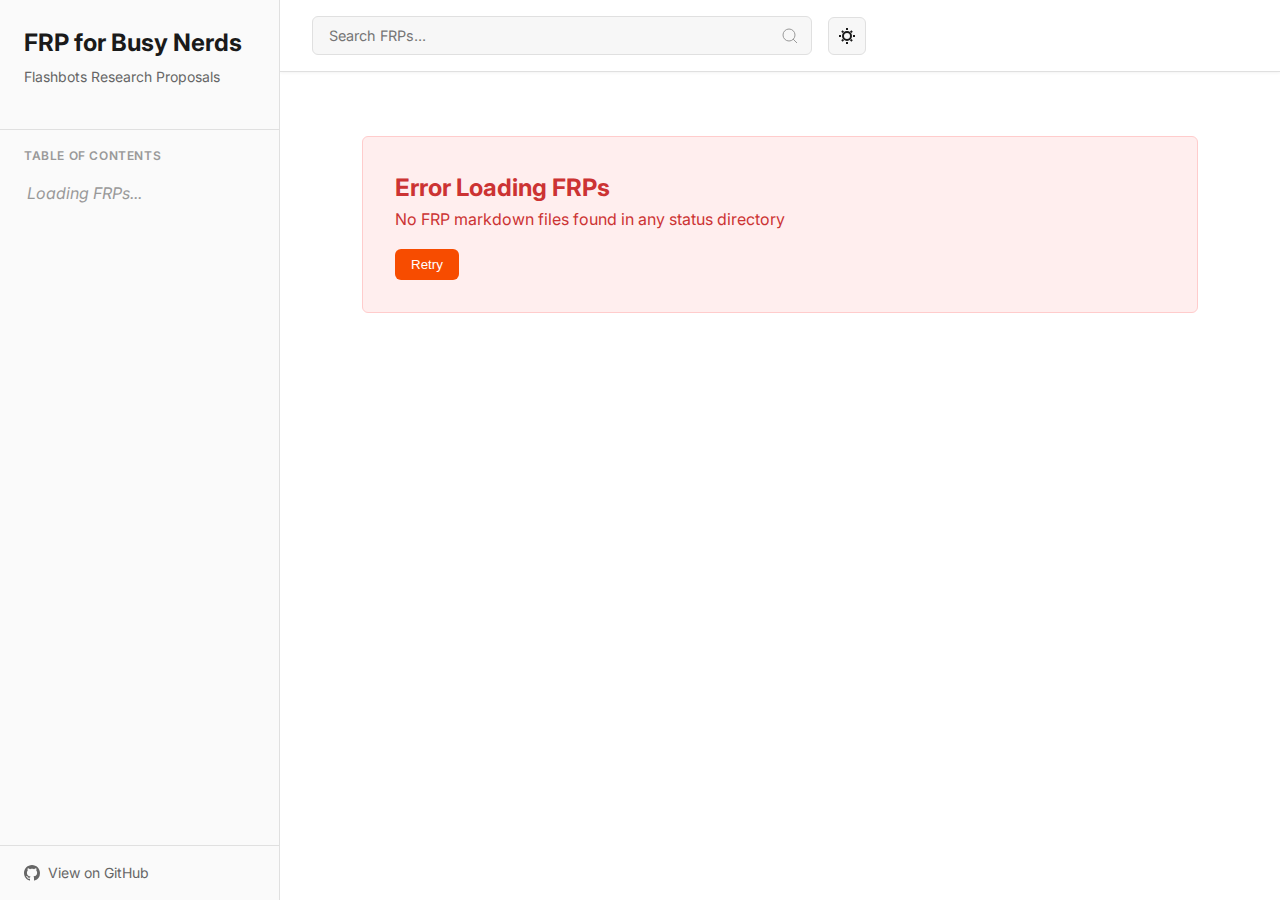
<file: index.html>
<!DOCTYPE html>
<html lang="en">
<head>
    <meta charset="UTF-8">
    <meta name="viewport" content="width=device-width, initial-scale=1.0">
    <title>FRP for Busy Nerds - Flashbots Research Proposals</title>
    <link rel="stylesheet" href="styles.css">
    <link rel="preconnect" href="https://fonts.googleapis.com">
    <link rel="preconnect" href="https://fonts.gstatic.com" crossorigin>
    <link href="https://fonts.googleapis.com/css2?family=Inter:wght@300;400;500;600;700&family=JetBrains+Mono:wght@400;500&display=swap" rel="stylesheet">
</head>
<body>
    <div class="container">
        <!-- Sidebar -->
        <aside class="sidebar" id="sidebar">
            <div class="sidebar-header">
                <h1 class="book-title">FRP for Busy Nerds</h1>
                <p class="book-subtitle">Flashbots Research Proposals</p>
                <button class="sidebar-toggle" id="sidebarToggle" aria-label="Toggle sidebar">
                    <span></span>
                    <span></span>
                    <span></span>
                </button>
            </div>
            <nav class="sidebar-nav">
                <div class="nav-section">
                    <h2 class="nav-section-title">Table of Contents</h2>
                    <ul class="nav-list" id="navList">
                        <li class="nav-item loading">
                            <span>Loading FRPs...</span>
                        </li>
                    </ul>
                </div>
            </nav>
            <div class="sidebar-footer">
                <a href="https://github.com/flashbots/mev-research" target="_blank" rel="noopener noreferrer" class="github-link">
                    <svg width="16" height="16" viewBox="0 0 16 16" fill="currentColor">
                        <path d="M8 0C3.58 0 0 3.58 0 8c0 3.54 2.29 6.53 5.47 7.59.4.07.55-.17.55-.38 0-.19-.01-.82-.01-1.49-2.01.37-2.53-.49-2.69-.94-.09-.23-.48-.94-.82-1.13-.28-.15-.68-.52-.01-.53.63-.01 1.08.58 1.23.82.72 1.21 1.87.87 2.33.66.07-.52.28-.87.51-1.07-1.78-.2-3.64-.89-3.64-3.95 0-.87.31-1.59.82-2.15-.08-.2-.36-1.02.08-2.12 0 0 .67-.21 2.2.82.64-.18 1.32-.27 2-.27.68 0 1.36.09 2 .27 1.53-1.04 2.2-.82 2.2-.82.44 1.1.16 1.92.08 2.12.51.56.82 1.27.82 2.15 0 3.07-1.87 3.75-3.65 3.95.29.25.54.73.54 1.48 0 1.07-.01 1.93-.01 2.2 0 .21.15.46.55.38A8.012 8.012 0 0 0 16 8c0-4.42-3.58-8-8-8z"/>
                    </svg>
                    View on GitHub
                </a>
            </div>
        </aside>

        <!-- Main Content -->
        <main class="content" id="content">
            <div class="content-header">
                <button class="mobile-sidebar-toggle" id="mobileSidebarToggle" aria-label="Toggle sidebar">
                    <span></span>
                    <span></span>
                    <span></span>
                </button>
                <div class="search-container">
                    <input type="search" id="searchInput" placeholder="Search FRPs..." class="search-input">
                    <svg class="search-icon" width="20" height="20" viewBox="0 0 20 20" fill="none" stroke="currentColor">
                        <circle cx="9" cy="9" r="6"></circle>
                        <path d="m17 17-4-4"></path>
                    </svg>
                </div>
                <button class="theme-toggle" id="themeToggle" aria-label="Toggle dark mode">
                    <svg class="theme-icon sun-icon" width="20" height="20" viewBox="0 0 20 20" fill="none" stroke="currentColor" stroke-width="2">
                        <circle cx="10" cy="10" r="4"></circle>
                        <path d="M10 2v2M10 16v2M4.93 4.93l1.41 1.41M13.66 13.66l1.41 1.41M2 10h2M16 10h2M4.93 15.07l1.41-1.41M13.66 6.34l1.41-1.41"></path>
                    </svg>
                    <svg class="theme-icon moon-icon" width="20" height="20" viewBox="0 0 20 20" fill="none" stroke="currentColor" stroke-width="2">
                        <path d="M17.5 11.5c-1.5 0-2.5-1-2.5-2.5s1-2.5 2.5-2.5c.5 0 1 .2 1.5.5.5.3 1 .8 1 1.5s-.5 1.2-1 1.5c-.5.3-1 .5-1.5.5zM10 2.5c-4.1 0-7.5 3.4-7.5 7.5s3.4 7.5 7.5 7.5 7.5-3.4 7.5-7.5S14.1 2.5 10 2.5z"></path>
                    </svg>
                </button>
            </div>
            <article class="article" id="article">
                <div class="welcome-screen">
                    <h1>FRP for Busy Nerds</h1>
                    <p class="intro-text">
                        A comprehensive collection of Flashbots Research Proposals (FRPs).
                    </p>
                    
                    <div class="motivation-section">
                        <h2>Why This Exists</h2>
                        <div class="motivation-content">
                            <p>
                                FRPs are important, but they are not easy to follow.
                            </p>
                            <p>
                                Today, most FRPs live in scattered places: specs, forum posts, PDFs, GitHub comments, and side discussions that assume deep prior context. The information is there, but it's fragmented, dense, and time-consuming to piece together. For someone trying to understand what an FRP is really proposing, why it exists, and whether it matters, the barrier is unnecessarily high.
                            </p>
                            <p>
                                This exists to curate, not rewrite.
                            </p>
                            <p>
                                I'm not proposing new ideas or altering existing ones. Instead, I'm collecting what already exists and organizing it into a clear, readable structure. Each piece pulls together the motivation, core mechanism, risks, and tradeoffs of an FRP from its original sources and presents them in one place, without forcing readers to chase links or decode specs on their own.
                            </p>
                            <p>
                                The goal is to make FRPs legible.
                            </p>
                            <p>
                                By reducing the cognitive overhead required to understand a proposal, this series aims to help more researchers, builders, and operators quickly evaluate what's being proposed and why. FRPs influence protocol design, incentives, and market structure. When they're hard to read, fewer people engage. When they're easier to navigate, better questions get asked and better decisions follow.
                            </p>
                            <p>
                                This is a curation effort for busy nerds: high-signal summaries, grounded in primary sources, designed to help you understand the landscape without losing days to fragmentation.
                            </p>
                        </div>
                    </div>

                    <div class="author-section">
                        <h2>About the Author</h2>
                        <div class="author-content">
                            <p>
                                <strong>wisdom.</strong> 19. rust, protocol research, tooling, and MEV. digging into blockchain data.
                            </p>
                            <p style="margin-top: 1rem;">
                                <a href="https://x.com/oxwizzdom" target="_blank" rel="noopener noreferrer" style="color: var(--link-color); text-decoration: none; margin-right: 1rem;">x: oxwizzdom</a>
                                <a href="https://t.me/oxwizzdom" target="_blank" rel="noopener noreferrer" style="color: var(--link-color); text-decoration: none;">telegram: @oxwizzdom</a>
                            </p>
                        </div>
                    </div>
                    <p class="loading-status" id="loadingStatus">Loading FRPs...</p>
                </div>
            </article>
        </main>
    </div>

    <script src="app.js"></script>
</body>
</html>
</file>
<file: styles.css>
:root {
    --bg-primary: #ffffff;
    --bg-secondary: #f7f7f7;
    --bg-sidebar: #fafafa;
    --text-primary: #1a1a1a;
    --text-secondary: #666666;
    --text-muted: #999999;
    --border-color: #e0e0e0;
    --accent-color: #f74c00;
    --accent-hover: #d64000;
    --link-color: #0066cc;
    --link-hover: #0052a3;
    --code-bg: #f5f5f5;
    --code-border: #e0e0e0;
    --shadow: 0 2px 8px rgba(0, 0, 0, 0.1);
    --sidebar-width: 280px;
    --header-height: 60px;
}

[data-theme="dark"] {
    --bg-primary: #282c34;
    --bg-secondary: #21252b;
    --bg-sidebar: #2c313c;
    --text-primary: #abb2bf;
    --text-secondary: #828997;
    --text-muted: #5c6370;
    --border-color: #3e4451;
    --accent-color: #e06c75;
    --accent-hover: #ff8787;
    --link-color: #61afef;
    --link-hover: #528bcc;
    --code-bg: #21252b;
    --code-border: #3e4451;
    --shadow: 0 2px 8px rgba(0, 0, 0, 0.4);
}

* {
    margin: 0;
    padding: 0;
    box-sizing: border-box;
}

body {
    font-family: 'Inter', -apple-system, BlinkMacSystemFont, 'Segoe UI', Roboto, Oxygen, Ubuntu, Cantarell, sans-serif;
    color: var(--text-primary);
    background-color: var(--bg-primary);
    line-height: 1.6;
    -webkit-font-smoothing: antialiased;
    -moz-osx-font-smoothing: grayscale;
}

.container {
    display: flex;
    min-height: 100vh;
}

/* Sidebar Styles */
.sidebar {
    width: var(--sidebar-width);
    background-color: var(--bg-sidebar);
    border-right: 1px solid var(--border-color);
    display: flex;
    flex-direction: column;
    position: fixed;
    left: 0;
    top: 0;
    height: 100vh;
    overflow-y: auto;
    z-index: 1000;
    transition: transform 0.3s ease;
}

.sidebar.hidden {
    transform: translateX(-100%);
}

.sidebar-header {
    padding: 1.5rem;
    border-bottom: 1px solid var(--border-color);
    position: sticky;
    top: 0;
    background-color: var(--bg-sidebar);
    z-index: 10;
}

.book-title {
    font-size: 1.5rem;
    font-weight: 700;
    color: var(--text-primary);
    margin-bottom: 0.25rem;
}

.book-subtitle {
    font-size: 0.875rem;
    color: var(--text-secondary);
    margin-bottom: 1rem;
}

.sidebar-toggle {
    display: none;
    background: none;
    border: none;
    cursor: pointer;
    padding: 0.5rem;
    flex-direction: column;
    gap: 4px;
}

.sidebar-toggle span {
    width: 20px;
    height: 2px;
    background-color: var(--text-primary);
    transition: all 0.3s ease;
}

.sidebar-nav {
    flex: 1;
    padding: 1rem 0;
    overflow-y: auto;
}

.nav-section {
    margin-bottom: 1.5rem;
}

.nav-section-title {
    font-size: 0.75rem;
    font-weight: 600;
    text-transform: uppercase;
    letter-spacing: 0.05em;
    color: var(--text-muted);
    padding: 0 1.5rem;
    margin-bottom: 0.5rem;
}

.nav-list {
    list-style: none;
}

.nav-item {
    padding: 0.5rem 1.5rem;
    cursor: pointer;
    transition: background-color 0.2s ease;
    border-left: 3px solid transparent;
}

.nav-item:hover {
    background-color: var(--bg-secondary);
}

.nav-item.active {
    background-color: var(--bg-secondary);
    border-left-color: var(--accent-color);
}

.nav-item a {
    color: var(--text-primary);
    text-decoration: none;
    display: block;
    font-size: 0.9rem;
    line-height: 1.5;
}

.nav-item.active a {
    color: var(--accent-color);
    font-weight: 500;
}

.nav-item.loading {
    color: var(--text-muted);
    font-style: italic;
    cursor: default;
}

.nav-category {
    padding: 0.75rem 1.5rem 0.5rem;
    margin-top: 0.5rem;
    border-top: 1px solid var(--border-color);
}

.nav-category:first-of-type {
    border-top: none;
    margin-top: 0;
}

.nav-category-label {
    font-size: 0.75rem;
    font-weight: 600;
    text-transform: uppercase;
    letter-spacing: 0.05em;
    color: var(--text-muted);
    display: block;
}

.nav-sub-item {
    padding-left: 2.5rem;
    font-size: 0.85rem;
}

.nav-sub-item a {
    color: var(--text-secondary);
}

.nav-sub-item:hover a {
    color: var(--text-primary);
}

.nav-sub-item.active a {
    color: var(--accent-color);
}

.sidebar-footer {
    padding: 1rem 1.5rem;
    border-top: 1px solid var(--border-color);
    position: sticky;
    bottom: 0;
    background-color: var(--bg-sidebar);
}

.github-link {
    display: flex;
    align-items: center;
    gap: 0.5rem;
    color: var(--text-secondary);
    text-decoration: none;
    font-size: 0.875rem;
    transition: color 0.2s ease;
}

.github-link:hover {
    color: var(--link-color);
}

/* Main Content Styles */
.content {
    flex: 1;
    margin-left: var(--sidebar-width);
    min-height: 100vh;
    display: flex;
    flex-direction: column;
    transition: margin-left 0.3s ease;
}

.content-header {
    position: sticky;
    top: 0;
    background-color: var(--bg-primary);
    border-bottom: 1px solid var(--border-color);
    padding: 1rem 2rem;
    display: flex;
    align-items: center;
    gap: 1rem;
    z-index: 100;
    box-shadow: 0 1px 3px rgba(0, 0, 0, 0.05);
}

.mobile-sidebar-toggle {
    display: none;
    background: none;
    border: none;
    cursor: pointer;
    padding: 0.5rem;
    flex-direction: column;
    gap: 4px;
}

.mobile-sidebar-toggle span {
    width: 24px;
    height: 2px;
    background-color: var(--text-primary);
    transition: all 0.3s ease;
}

.search-container {
    flex: 1;
    max-width: 500px;
    position: relative;
}

.search-input {
    width: 100%;
    padding: 0.625rem 2.5rem 0.625rem 1rem;
    border: 1px solid var(--border-color);
    border-radius: 6px;
    font-size: 0.9rem;
    font-family: inherit;
    background-color: var(--bg-secondary);
    color: var(--text-primary);
    transition: all 0.2s ease;
}

.search-input:focus {
    outline: none;
    border-color: var(--accent-color);
    background-color: var(--bg-primary);
    box-shadow: 0 0 0 3px rgba(247, 76, 0, 0.1);
}

.search-icon {
    position: absolute;
    right: 0.75rem;
    top: 50%;
    transform: translateY(-50%);
    color: var(--text-muted);
    pointer-events: none;
}

.theme-toggle {
    background: none;
    border: 1px solid var(--border-color);
    border-radius: 6px;
    padding: 0.5rem;
    cursor: pointer;
    display: flex;
    align-items: center;
    justify-content: center;
    transition: all 0.2s ease;
    color: var(--text-primary);
    background-color: var(--bg-secondary);
}

.theme-toggle:hover {
    background-color: var(--bg-primary);
    border-color: var(--accent-color);
}

.theme-icon {
    width: 20px;
    height: 20px;
    transition: opacity 0.2s ease, transform 0.2s ease;
}

.theme-icon.moon-icon {
    display: none;
}

[data-theme="dark"] .theme-icon.sun-icon {
    display: none;
}

[data-theme="dark"] .theme-icon.moon-icon {
    display: block;
}

.article {
    flex: 1;
    padding: 2rem;
    max-width: 900px;
    margin: 0 auto;
    width: 100%;
}

/* Welcome Screen */
.welcome-screen {
    text-align: center;
    padding: 3rem 1rem;
}

.welcome-screen h1 {
    font-size: 2.5rem;
    font-weight: 700;
    margin-bottom: 1rem;
    color: var(--text-primary);
}

.intro-text {
    font-size: 1.125rem;
    color: var(--text-secondary);
    margin-bottom: 3rem;
    max-width: 600px;
    margin-left: auto;
    margin-right: auto;
}

.intro-text a {
    color: var(--link-color);
    text-decoration: none;
}

.intro-text a:hover {
    text-decoration: underline;
}

.motivation-section {
    max-width: 800px;
    margin: 0 auto 3rem;
    text-align: left;
    background-color: var(--bg-secondary);
    border: 1px solid var(--border-color);
    border-radius: 12px;
    padding: 2rem;
}

.motivation-section h2 {
    font-size: 1.5rem;
    font-weight: 600;
    margin-bottom: 1.5rem;
    color: var(--text-primary);
    text-align: center;
}

.motivation-content {
    line-height: 1.8;
}

.motivation-content p {
    margin-bottom: 1.25rem;
    color: var(--text-primary);
    font-size: 1rem;
}

.motivation-content p:last-child {
    margin-bottom: 0;
}

.author-section {
    max-width: 800px;
    margin: 0 auto 3rem;
    text-align: left;
    background-color: var(--bg-secondary);
    border: 1px solid var(--border-color);
    border-radius: 12px;
    padding: 2rem;
}

.author-section h2 {
    font-size: 1.5rem;
    font-weight: 600;
    margin-bottom: 1.5rem;
    color: var(--text-primary);
    text-align: center;
}

.author-content {
    line-height: 1.8;
}

.author-content p {
    margin: 0;
    color: var(--text-primary);
    font-size: 1rem;
}

.author-content strong {
    color: var(--accent-color);
    font-weight: 600;
}

.loading-status {
    color: var(--text-muted);
    font-style: italic;
}

/* FRP Content Styles */
.frp-content {
    animation: fadeIn 0.3s ease;
}

@keyframes fadeIn {
    from {
        opacity: 0;
        transform: translateY(10px);
    }
    to {
        opacity: 1;
        transform: translateY(0);
    }
}

.frp-header {
    margin-bottom: 2rem;
    padding-bottom: 1.5rem;
    border-bottom: 2px solid var(--border-color);
}

.frp-title {
    font-size: 2rem;
    font-weight: 700;
    margin-bottom: 0.5rem;
    color: var(--text-primary);
}

.frp-meta {
    display: flex;
    flex-wrap: wrap;
    gap: 1rem;
    font-size: 0.875rem;
    color: var(--text-secondary);
    margin-top: 1rem;
}

.frp-meta-item {
    display: flex;
    align-items: center;
    gap: 0.5rem;
}

.status-badge {
    display: inline-block;
    padding: 0.25rem 0.75rem;
    border-radius: 12px;
    font-size: 0.75rem;
    font-weight: 600;
    text-transform: uppercase;
    letter-spacing: 0.05em;
}

.status-badge.status-active {
    background-color: #e6f7e6;
    color: #2d7a2d;
}

.status-badge.status-completed {
    background-color: #e6f0ff;
    color: #1a5fb3;
}

.status-badge.status-stagnant {
    background-color: #f5f5f5;
    color: #666666;
}

[data-theme="dark"] .status-badge.status-active {
    background-color: #2d4a2d;
    color: #98c379;
}

[data-theme="dark"] .status-badge.status-completed {
    background-color: #1a2f4a;
    color: #61afef;
}

[data-theme="dark"] .status-badge.status-stagnant {
    background-color: #3e4451;
    color: #828997;
}

.frp-body {
    line-height: 1.8;
}

.frp-body h1,
.frp-body h2,
.frp-body h3,
.frp-body h4,
.frp-body h5,
.frp-body h6 {
    margin-top: 2rem;
    margin-bottom: 1rem;
    font-weight: 600;
    color: var(--text-primary);
}

.frp-body h1 {
    font-size: 2rem;
    border-bottom: 2px solid var(--border-color);
    padding-bottom: 0.5rem;
}

.frp-body h2 {
    font-size: 1.5rem;
    border-bottom: 1px solid var(--border-color);
    padding-bottom: 0.5rem;
}

.frp-body h3 {
    font-size: 1.25rem;
}

.frp-body p {
    margin-bottom: 1rem;
    color: var(--text-primary);
}

.frp-body ul,
.frp-body ol {
    margin-bottom: 1rem;
    padding-left: 2rem;
}

.frp-body li {
    margin-bottom: 0.5rem;
}

.frp-body code {
    background-color: var(--code-bg);
    border: 1px solid var(--code-border);
    border-radius: 4px;
    padding: 0.2rem 0.4rem;
    font-family: 'JetBrains Mono', 'Fira Code', 'Consolas', monospace;
    font-size: 0.9em;
    color: var(--accent-color);
}

[data-theme="dark"] .frp-body code {
    color: #e06c75;
}

[data-theme="dark"] .frp-body pre {
    background-color: #21252b;
    border-color: #3e4451;
}

[data-theme="dark"] .frp-body pre code {
    color: #abb2bf;
}

.frp-body pre {
    background-color: var(--code-bg);
    border: 1px solid var(--code-border);
    border-radius: 6px;
    padding: 1rem;
    overflow-x: auto;
    margin-bottom: 1rem;
}

.frp-body pre code {
    background: none;
    border: none;
    padding: 0;
    color: var(--text-primary);
}

.frp-body blockquote {
    border-left: 4px solid var(--accent-color);
    padding-left: 1rem;
    margin-left: 0;
    margin-bottom: 1rem;
    color: var(--text-secondary);
    font-style: italic;
}

.frp-body a {
    color: var(--link-color);
    text-decoration: none;
}

.frp-body a:hover {
    text-decoration: underline;
}

.frp-body table {
    width: 100%;
    border-collapse: collapse;
    margin-bottom: 1rem;
}

.frp-body th,
.frp-body td {
    border: 1px solid var(--border-color);
    padding: 0.75rem;
    text-align: left;
}

.frp-body th {
    background-color: var(--bg-secondary);
    font-weight: 600;
}

.frp-body img {
    max-width: 100%;
    height: auto;
    border-radius: 6px;
    margin: 1rem 0;
}

/* Error State */
.error-message {
    padding: 2rem;
    background-color: #fee;
    border: 1px solid #fcc;
    border-radius: 6px;
    color: #c33;
    margin: 2rem 0;
}

/* Empty State */
.empty-state {
    text-align: center;
    padding: 3rem 1rem;
    color: var(--text-secondary);
}

.empty-state h2 {
    font-size: 1.5rem;
    margin-bottom: 0.5rem;
    color: var(--text-primary);
}

/* Responsive Design */
@media (max-width: 768px) {
    .sidebar {
        transform: translateX(-100%);
    }

    .sidebar.open {
        transform: translateX(0);
    }

    .content {
        margin-left: 0;
    }

    .mobile-sidebar-toggle {
        display: flex;
    }

    .sidebar-toggle {
        display: flex;
    }

    .article {
        padding: 1.5rem 1rem;
    }

    .welcome-screen h1 {
        font-size: 2rem;
    }


    .content-header {
        padding: 1rem;
    }
}

/* Scrollbar Styling */
.sidebar::-webkit-scrollbar,
.sidebar-nav::-webkit-scrollbar {
    width: 8px;
}

.sidebar::-webkit-scrollbar-track,
.sidebar-nav::-webkit-scrollbar-track {
    background: transparent;
}

.sidebar::-webkit-scrollbar-thumb,
.sidebar-nav::-webkit-scrollbar-thumb {
    background: var(--border-color);
    border-radius: 4px;
}

.sidebar::-webkit-scrollbar-thumb:hover,
.sidebar-nav::-webkit-scrollbar-thumb:hover {
    background: var(--text-muted);
}

[data-theme="dark"] .sidebar::-webkit-scrollbar-thumb,
[data-theme="dark"] .sidebar-nav::-webkit-scrollbar-thumb {
    background: var(--border-color);
}

[data-theme="dark"] .sidebar::-webkit-scrollbar-thumb:hover,
[data-theme="dark"] .sidebar-nav::-webkit-scrollbar-thumb:hover {
    background: var(--text-muted);
}
</file>
